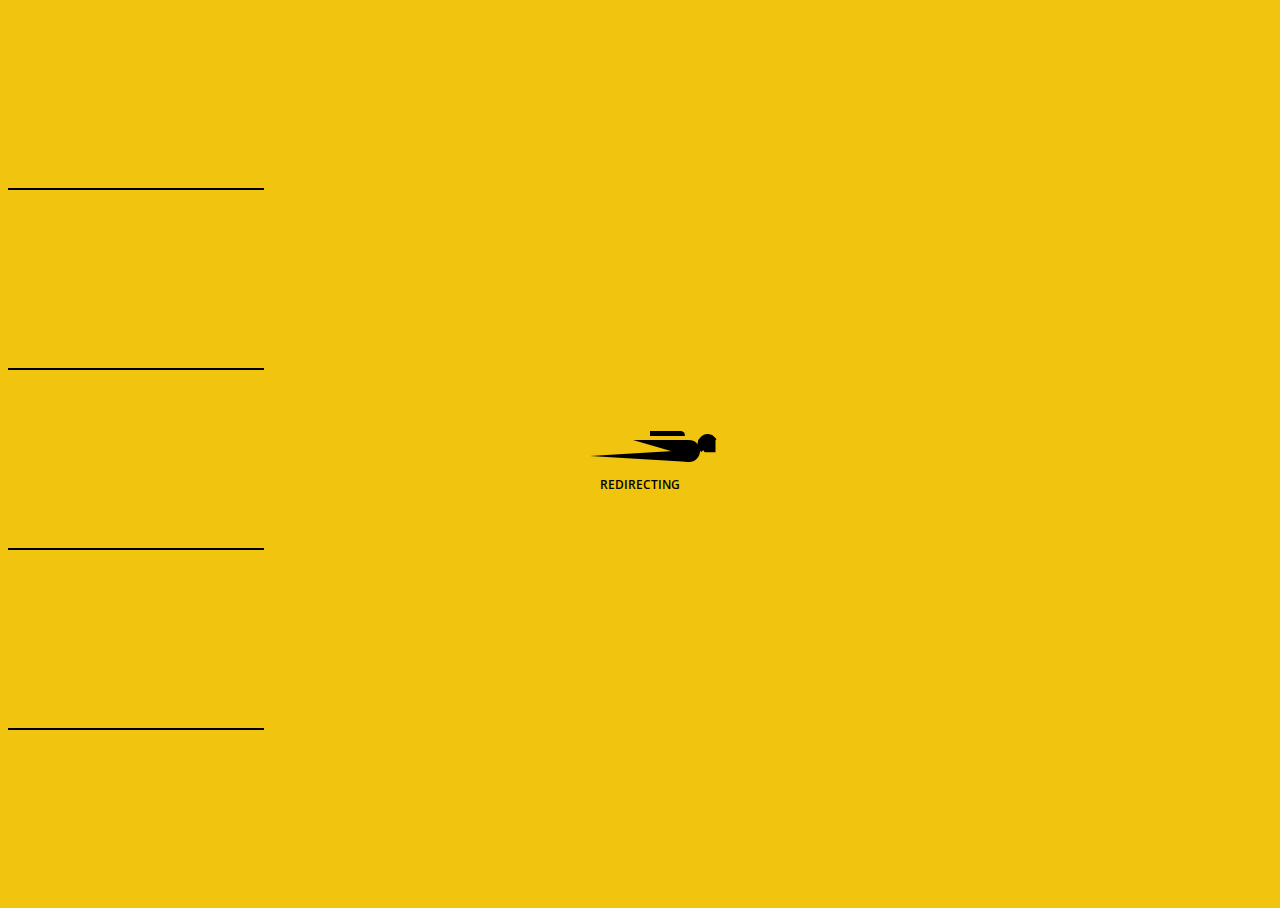
<file: index.html>
<!DOCTYPE html>
<html lang="en">

<head>
    <meta charset="UTF-8">
    <meta http-equiv="X-UA-Compatible" content="IE=edge">
    <meta name="viewport" content="width=device-width, initial-scale=1.0">
    <title>Redirecting</title>
    <style>
        @import url(https://fonts.googleapis.com/css?family=Open+Sans:300);

        body {
            background-color: #f1c40f;
            overflow: hidden;
        }

        h1 {
            position: absolute;
            font-family: "Open Sans";
            font-weight: 600;
            font-size: 12px;
            text-transform: uppercase;
            left: 50%;
            top: 53%;
            transform: translate(-50%, -53%);
        }

        .body {
            position: absolute;
            top: 50%;
            margin-left: -50px;
            left: 50%;
            animation: speeder 0.4s linear infinite;
        }

        .body>span {
            height: 5px;
            width: 35px;
            background: #000;
            position: absolute;
            top: -19px;
            left: 60px;
            border-radius: 2px 10px 1px 0;
        }

        .base span {
            position: absolute;
            width: 0;
            height: 0;
            border-top: 6px solid transparent;
            border-right: 100px solid #000;
            border-bottom: 6px solid transparent;
        }

        .base span:before {
            content: "";
            height: 22px;
            width: 22px;
            border-radius: 50%;
            background: #000;
            position: absolute;
            right: -110px;
            top: -16px;
        }

        .base span:after {
            content: "";
            position: absolute;
            width: 0;
            height: 0;
            border-top: 0 solid transparent;
            border-right: 55px solid #000;
            border-bottom: 16px solid transparent;
            top: -16px;
            right: -98px;
        }

        .face {
            position: absolute;
            height: 12px;
            width: 20px;
            background: #000;
            border-radius: 20px 20px 0 0;
            transform: rotate(-40deg);
            right: -125px;
            top: -15px;
        }

        .face:after {
            content: "";
            height: 12px;
            width: 12px;
            background: #000;
            right: 4px;
            top: 7px;
            position: absolute;
            transform: rotate(40deg);
            transform-origin: 50% 50%;
            border-radius: 0 0 0 2px;
        }

        .body>span>span:nth-child(1),
        .body>span>span:nth-child(2),
        .body>span>span:nth-child(3),
        .body>span>span:nth-child(4) {
            width: 30px;
            height: 1px;
            background: #000;
            position: absolute;
            animation: fazer1 0.2s linear infinite;
        }

        .body>span>span:nth-child(2) {
            top: 3px;
            animation: fazer2 0.4s linear infinite;
        }

        .body>span>span:nth-child(3) {
            top: 1px;
            animation: fazer3 0.4s linear infinite;
            animation-delay: -1s;
        }

        .body>span>span:nth-child(4) {
            top: 4px;
            animation: fazer4 1s linear infinite;
            animation-delay: -1s;
        }

        @keyframes fazer1 {
            0% {
                left: 0;
            }

            100% {
                left: -80px;
                opacity: 0;
            }
        }

        @keyframes fazer2 {
            0% {
                left: 0;
            }

            100% {
                left: -100px;
                opacity: 0;
            }
        }

        @keyframes fazer3 {
            0% {
                left: 0;
            }

            100% {
                left: -50px;
                opacity: 0;
            }
        }

        @keyframes fazer4 {
            0% {
                left: 0;
            }

            100% {
                left: -150px;
                opacity: 0;
            }
        }

        @keyframes speeder {
            0% {
                transform: translate(2px, 1px) rotate(0deg);
            }

            10% {
                transform: translate(-1px, -3px) rotate(-1deg);
            }

            20% {
                transform: translate(-2px, 0px) rotate(1deg);
            }

            30% {
                transform: translate(1px, 2px) rotate(0deg);
            }

            40% {
                transform: translate(1px, -1px) rotate(1deg);
            }

            50% {
                transform: translate(-1px, 3px) rotate(-1deg);
            }

            60% {
                transform: translate(-1px, 1px) rotate(0deg);
            }

            70% {
                transform: translate(3px, 1px) rotate(-1deg);
            }

            80% {
                transform: translate(-2px, -1px) rotate(1deg);
            }

            90% {
                transform: translate(2px, 1px) rotate(0deg);
            }

            100% {
                transform: translate(1px, -2px) rotate(-1deg);
            }
        }

        .longfazers {
            position: absolute;
            width: 100%;
            height: 100%;
        }

        .longfazers span {
            position: absolute;
            height: 2px;
            width: 20%;
            background: #000;
        }

        .longfazers span:nth-child(1) {
            top: 20%;
            animation: lf 0.6s linear infinite;
            animation-delay: -5s;
        }

        .longfazers span:nth-child(2) {
            top: 40%;
            animation: lf2 0.8s linear infinite;
            animation-delay: -1s;
        }

        .longfazers span:nth-child(3) {
            top: 60%;
            animation: lf3 0.6s linear infinite;
        }

        .longfazers span:nth-child(4) {
            top: 80%;
            animation: lf4 0.5s linear infinite;
            animation-delay: -3s;
        }

        @keyframes lf {
            0% {
                left: 200%;
            }

            100% {
                left: -200%;
                opacity: 0;
            }
        }

        @keyframes lf2 {
            0% {
                left: 200%;
            }

            100% {
                left: -200%;
                opacity: 0;
            }
        }

        @keyframes lf3 {
            0% {
                left: 200%;
            }

            100% {
                left: -100%;
                opacity: 0;
            }
        }

        @keyframes lf4 {
            0% {
                left: 200%;
            }

            100% {
                left: -100%;
                opacity: 0;
            }
        }
    </style>
</head>

<body>
    <div class='body'>
        <span>
            <span></span>
            <span></span>
            <span></span>
            <span></span>
        </span>
        <div class='base'>
            <span></span>
            <div class='face'></div>
        </div>
    </div>
    <div class='longfazers'>
        <span></span>
        <span></span>
        <span></span>
        <span></span>
    </div>
    <h1>REDIRECTING</h1>

    <script>
        // kasta pattu pannirukku, rendu second wait panni paakurathula onnum thappu illa.
        setTimeout(() => {
            window.location = "https://github.com/KarthikNedunchezhiyan";
        }, 2000);
    </script>
</body>

</html>
</file>
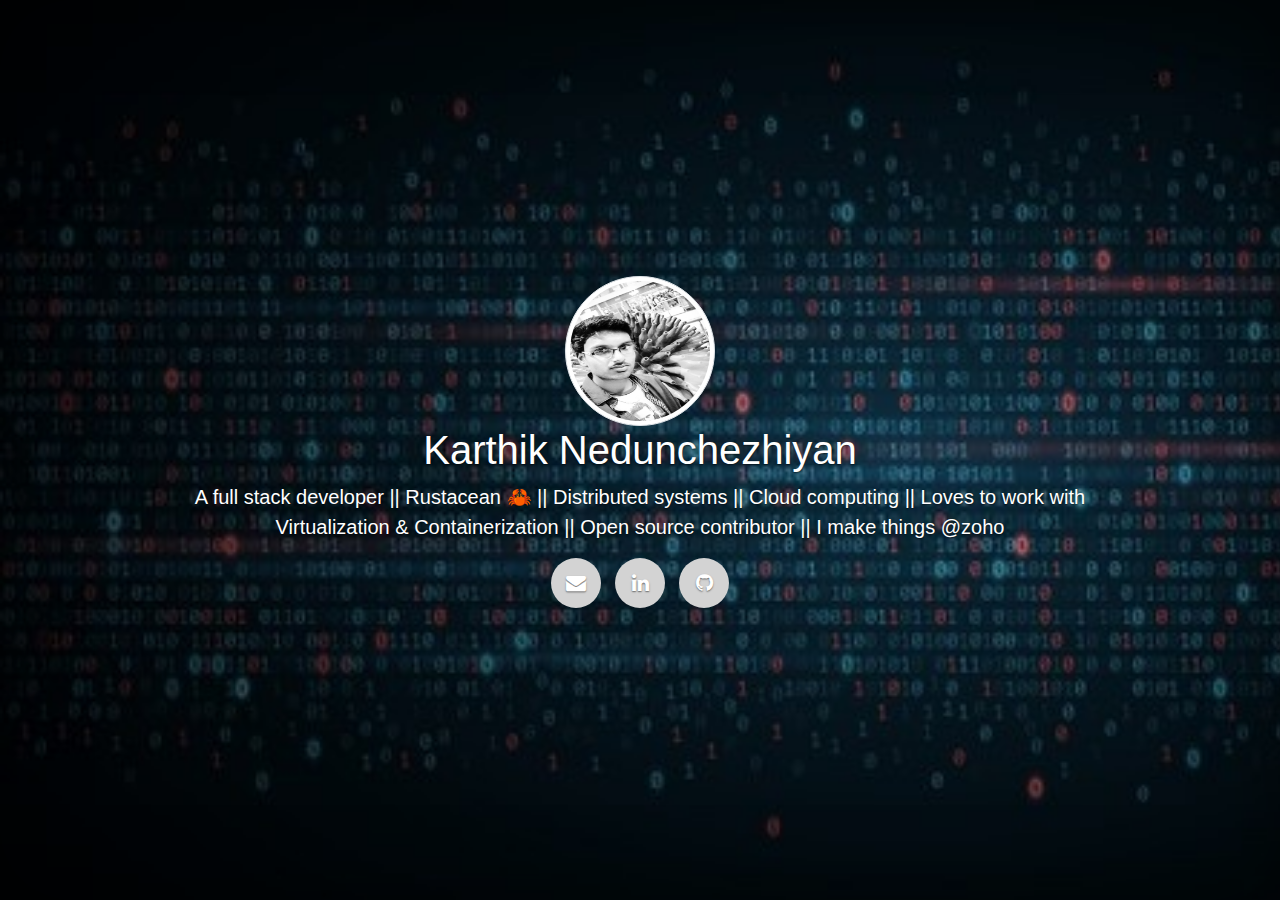
<file: bu_index.html>
<!doctype html>
<html lang="en">

<head>
	<!-- Required meta tags -->
	<meta charset="utf-8">
	<meta name="viewport" content="width=device-width, initial-scale=1, shrink-to-fit=no">
	<meta name="author" content="Karthik Nedunchezhiyan">
	<meta name="description"
		content="A full stack developer || Loves to work with machine learning || algorithmist || I make things @zoho">


	<!-- Favicon impl -->
	<link rel="apple-touch-icon" sizes="180x180" href="images/favicon/apple-touch-icon.png">
	<link rel="icon" type="image/png" sizes="32x32" href="images/favicon/favicon-32x32.png">
	<link rel="icon" type="image/png" sizes="16x16" href="images/favicon/favicon-16x16.png">
	<link rel="manifest" href="site.webmanifest">
	<link rel="mask-icon" href="images/favicon/safari-pinned-tab.svg" color="#5bbad5">
	<meta name="msapplication-TileColor" content="#da532c">
	<meta name="theme-color" content="#ffffff">



	<meta property="og:image" content="https://avatars2.githubusercontent.com/u/31442844?s=400&amp;v=4">
	<meta property="og:image:height" content="402">
	<meta property="og:image:width" content="768">
	<meta property="og:description"
		content="A full stack developer || Loves to work with machine learning || algorithmist || I make things @zoho">
	<meta property="og:title" content="Karthik Nedunchezhiyan">
	<meta property="og:url" content="https://karthiknedunchezhiyan.github.io/">

	<meta name="twitter:card" content="summary">
	<meta name="twitter:title" content="Karthik Nedunchezhiyan">
	<meta name="twitter:description"
		content="A full stack developer || Loves to work with machine learning || algorithmist || I make things @zoho">
	<meta name="twitter:image" content="images/favicon/og-image.jpg" />

	<!-- Bootstrap CSS -->
	<link rel="stylesheet" href="https://maxcdn.bootstrapcdn.com/bootstrap/4.0.0/css/bootstrap.min.css"
		integrity="sha384-Gn5384xqQ1aoWXA+058RXPxPg6fy4IWvTNh0E263XmFcJlSAwiGgFAW/dAiS6JXm" crossorigin="anonymous">
	<link rel="stylesheet" href="https://maxcdn.bootstrapcdn.com/font-awesome/4.5.0/css/font-awesome.min.css">
	<link rel="stylesheet" href="css/style.css">
	<title>Karthik Nedunchezhiyan</title>
</head>

<body class="text-center">

	<div class="cover-container d-flex h-100 p-3 mx-auto flex-column">
		<header class="mb-auto"></header>

		<main role="main" class="inner cover">
			<img src="images/myphoto.jpg" class="img-fluid img-thumbnail rounded-circle" alt="karthik's image"
				style="width: 150px; height: 150px;">
			<h1 class="cover-heading">Karthik Nedunchezhiyan</h1>
			<p class="lead">A full stack developer || Rustacean 🦀 || Distributed systems || Cloud computing || Loves to
				work with Virtualization & Containerization || Open source contributor || I make things @zoho</p>
			<p class="lead">
			<ul class="social-network social-circle">
				<li><a href="mailto:karthik1705.n@gmail.com" class="icoEnvelope" title="Twitter"><i
							class="fa fa-envelope"></i></a></li>
				<li><a href="https://www.linkedin.com/in/karthiknedunchezhiyan/" class="icoLinkedin" title="Linkedin"><i
							class="fa fa-linkedin"></i></a></li>
				<li><a href="https://github.com/karthikNedunchezhiyan" class="icoGithub" title="Github"><i
							class="fa fa-github"></i></a></li>
			</ul>
			</p>
		</main>

		<footer class="mt-auto"></footer>
	</div>


	<script src="https://code.jquery.com/jquery-3.2.1.slim.min.js"
		integrity="sha384-KJ3o2DKtIkvYIK3UENzmM7KCkRr/rE9/Qpg6aAZGJwFDMVNA/GpGFF93hXpG5KkN"
		crossorigin="anonymous"></script>
	<script src="https://cdnjs.cloudflare.com/ajax/libs/popper.js/1.12.9/umd/popper.min.js"
		integrity="sha384-ApNbgh9B+Y1QKtv3Rn7W3mgPxhU9K/ScQsAP7hUibX39j7fakFPskvXusvfa0b4Q"
		crossorigin="anonymous"></script>
	<script src="https://maxcdn.bootstrapcdn.com/bootstrap/4.0.0/js/bootstrap.min.js"
		integrity="sha384-JZR6Spejh4U02d8jOt6vLEHfe/JQGiRRSQQxSfFWpi1MquVdAyjUar5+76PVCmYl"
		crossorigin="anonymous"></script>
</body>

</html>
</file>
<file: css/style.css>
a,
a:focus,
a:hover {
  color: #fff;
}

.btn-secondary,
.btn-secondary:hover,
.btn-secondary:focus {
  color: #333;
  text-shadow: none;
  background-color: #fff;
  border: .05rem solid #fff;
}

html,
body {
  height: 100%;
  background-color: #333;
  background-image: url('../images/background.jpeg');
  background-repeat: no-repeat;
  background-attachment: fixed;
  background-size: cover;
}

body {
  display: -ms-flexbox;
  display: -webkit-box;
  display: flex;
  -ms-flex-pack: center;
  -webkit-box-pack: center;
  justify-content: center;
  color: #fff;
  text-shadow: 0 .05rem .1rem rgba(0, 0, 0, .5);
  box-shadow: inset 0 0 5rem rgba(0, 0, 0, .5);
}

.cover-container {
  max-width: 62em;
}

.cover {
  padding: 0 1.5rem;
}
.cover .btn-lg {
  padding: .75rem 1.25rem;
  font-weight: 700;
}

ul.social-network {
	list-style: none;
	display: inline;
	margin-left:0 !important;
	padding: 0;
}
ul.social-network li {
	display: inline;
	margin: 0 5px;
}

.social-network a.icoEnvelope:hover {
	background-color:#d44638;
}
.social-network a.icoLinkedin:hover {
	background-color:#007bb7;
}
.social-network a.icoGithub:hover {
	background-color: #333;
}

a.socialIcon:hover, .socialHoverClass {
	color:#44BCDD;
}

.social-circle li a {
	display:inline-block;
	position:relative;
	margin:0 auto 0 auto;
	-moz-border-radius:50%;
	-webkit-border-radius:50%;
	border-radius:50%;
	text-align:center;
	width: 50px;
	height: 50px;
	font-size:20px;
	background-color: #D3D3D3;
}
.social-circle li i {
	margin:0;
	line-height:50px;
	text-align: center;
}

.social-circle li a:hover i, .triggeredHover {
	-webkit-transition: all 0.2s;
	-moz-transition: all 0.2s;
	-o-transition: all 0.2s;
	-ms-transition: all 0.2s;
	transition: all 0.2s;
}
.social-circle i {
	color: #fff;
	-webkit-transition: all 0.8s;
	-moz-transition: all 0.8s;
	-o-transition: all 0.8s;
	-ms-transition: all 0.8s;
	transition: all 0.8s;
}
</file>
